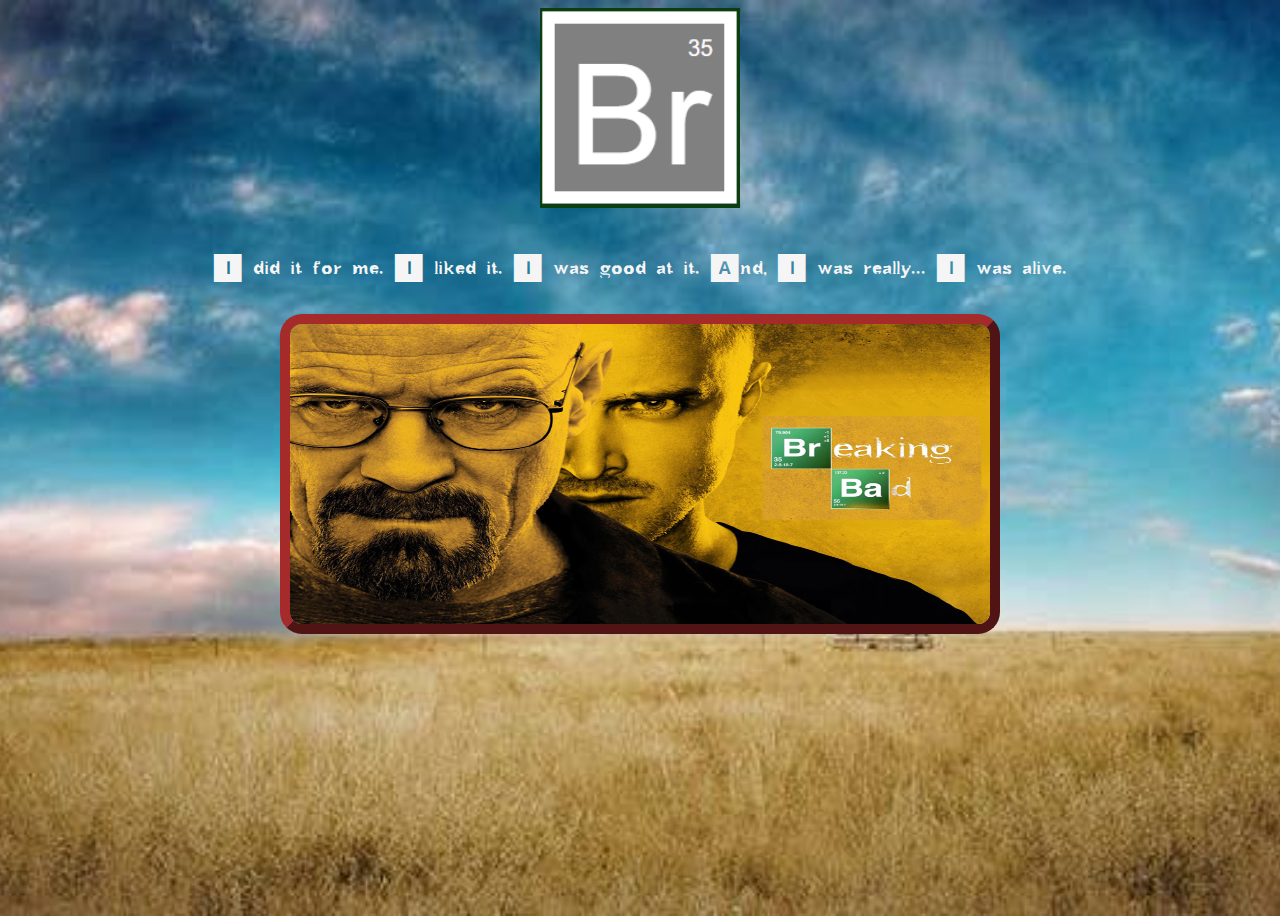
<file: index.html>
<!DOCTYPE html>
<html lang="es">
<head>
    <meta charset="UTF-8">
    <link rel="icon" href="img/icon.png" type="image/png">
    <meta name="viewport" content="width=device-width, initial-scale=1.0">
    <meta name="author" content="Andrés Bella"/>
    <meta name="description" content="Index de la 2a actividad de LLMM"/>
    <link rel="stylesheet" href="css/style.css">
    <title>BR Principal</title>
</head>
<body class="fondoimg">

    <div class="contenidoindex">
        <img class="centrarimagen" src="img/logo.PNG" width="200px" height="200px" alt="Logo Químico Breaking Bad">
        <div class="fuente">I did it for me. I liked it. I was good at it. And, I was really... I was alive.</div>
        <img id="posterindex" src="img/poster.jpg" usemap="#mapa" alt="Poster Breaking Bad">
    </div>
    
    <map name="mapa">
        <area shape="rect" coords="480,103,664,141" alt="Breaking" href="formulario.html" target="_blank">
        <area shape="rect" coords="541,144,623,184" alt="Bad" href="tabla.html" target="_blank">
    </map>

</body>
</html>
</file>
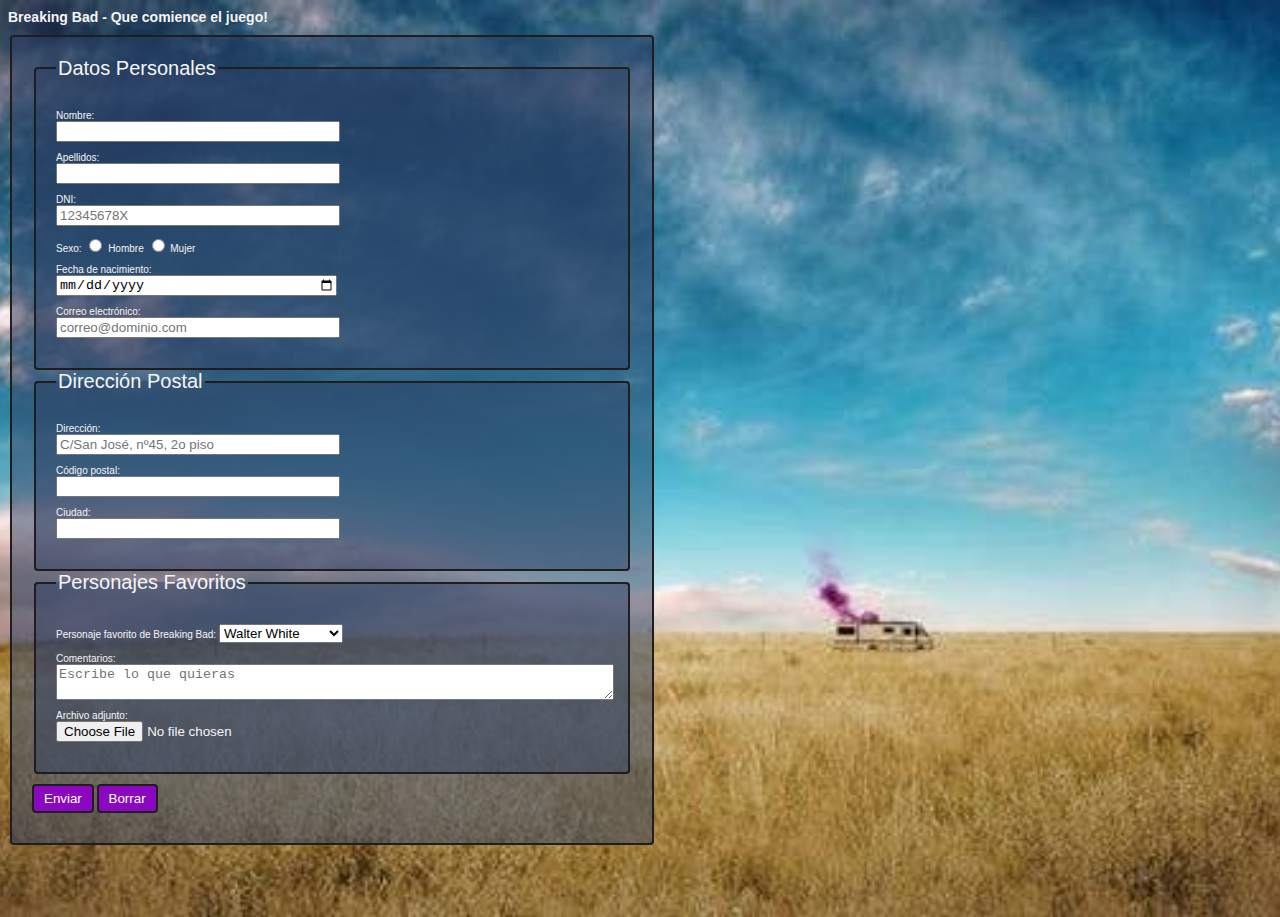
<file: formulario.html>
<!DOCTYPE html>
<html lang="es">
<head>
    <meta charset="UTF-8">
    <link rel="icon" href="img/icon.png" type="image/png">
    <meta name="viewport" content="width=device-width, initial-scale=1.0">
    <meta name="author" content="Andrés Bella"/>
    <meta name="description" content="Formulario de la 2a actividad de LLMM"/>
    <link rel="stylesheet" href="css/style.css">
    <title>BR Formulario</title>
</head>
<body class="fondoimg">
   
    <h1>Breaking Bad - Que comience el juego!</h1>
   
    <form action="mailto:raul.rodriguez@proeducaglobal.com" method="post" name="formulario breaking bad" autocomplete="on" target="_blank">
        
        <fieldset class="transparente">

            <fieldset class="transparente">
            <legend>Datos Personales</legend>
            <p><label for="nombre">Nombre:</label> <input type="text" id="nombre" required></p>
            <p><label for="apellidos">Apellidos:</label> <input type="text" id="apellidos" required></p>
            <p><label for="dni">DNI:</label> <input type="text" id="dni" placeholder="12345678X"></p>
            <p>
                <label>Sexo:</label>
                <input type="radio" name="sexo" value="Hombre" id="hombre">
                <label for="hombre">Hombre</label>
                <input type="radio" name="sexo" value="Mujer" id="mujer">
                <label for="mujer">Mujer</label>
            </p>
            <p><label for="fecha_nacimiento">Fecha de nacimiento:</label> <input type="date" id="fecha_nacimiento" name="fecha_nacimiento"></p>
            <p><label for="correo">Correo electrónico:</label> <input type="email" id="correo" placeholder="correo@dominio.com" required></p>
        </fieldset>

        <fieldset class="transparente">
            <legend>Dirección Postal</legend>
            <p><label for="direccion">Dirección:</label> <input type="text" id="direccion" placeholder="C/San José, nº45, 2o piso"></p>
            <p><label for="codigo-postal">Código postal:</label> <input type="text" id="codigo-postal"></p>
            <p><label for="ciudad">Ciudad:</label> <input type="text" id="ciudad"></p>
        </fieldset>

        <fieldset class="transparente">
            <legend>Personajes Favoritos</legend>
            <p><label for="personajes">Personaje favorito de Breaking Bad:</label>
                <select name="personajes_br" id="personajes">
                    <option value="1">Walter White</option>
                    <option value="2">Jesse Pinkman</option>
                    <option value="3">Saul Goodman</option>
                    <option value="4">Gustava Fring</option>
                    <option value="5">Pollos Hermanos</option>
                    <option value="6">Otros</option>
                </select>
            </p>
            <p><label for="comentarios">Comentarios:</label><br>
                <textarea id="comentarios" placeholder="Escribe lo que quieras" maxlength="100"></textarea>
            </p>
            <p><label for="archivo">Archivo adjunto:</label> <input type="file" name="archivo" id="archivo"></p>
        </fieldset>

        <p>
            <input type="submit" value="Enviar">
            <input type="reset" value="Borrar">
        </fieldset>
    </form>
    
</body>
</html>
</file>
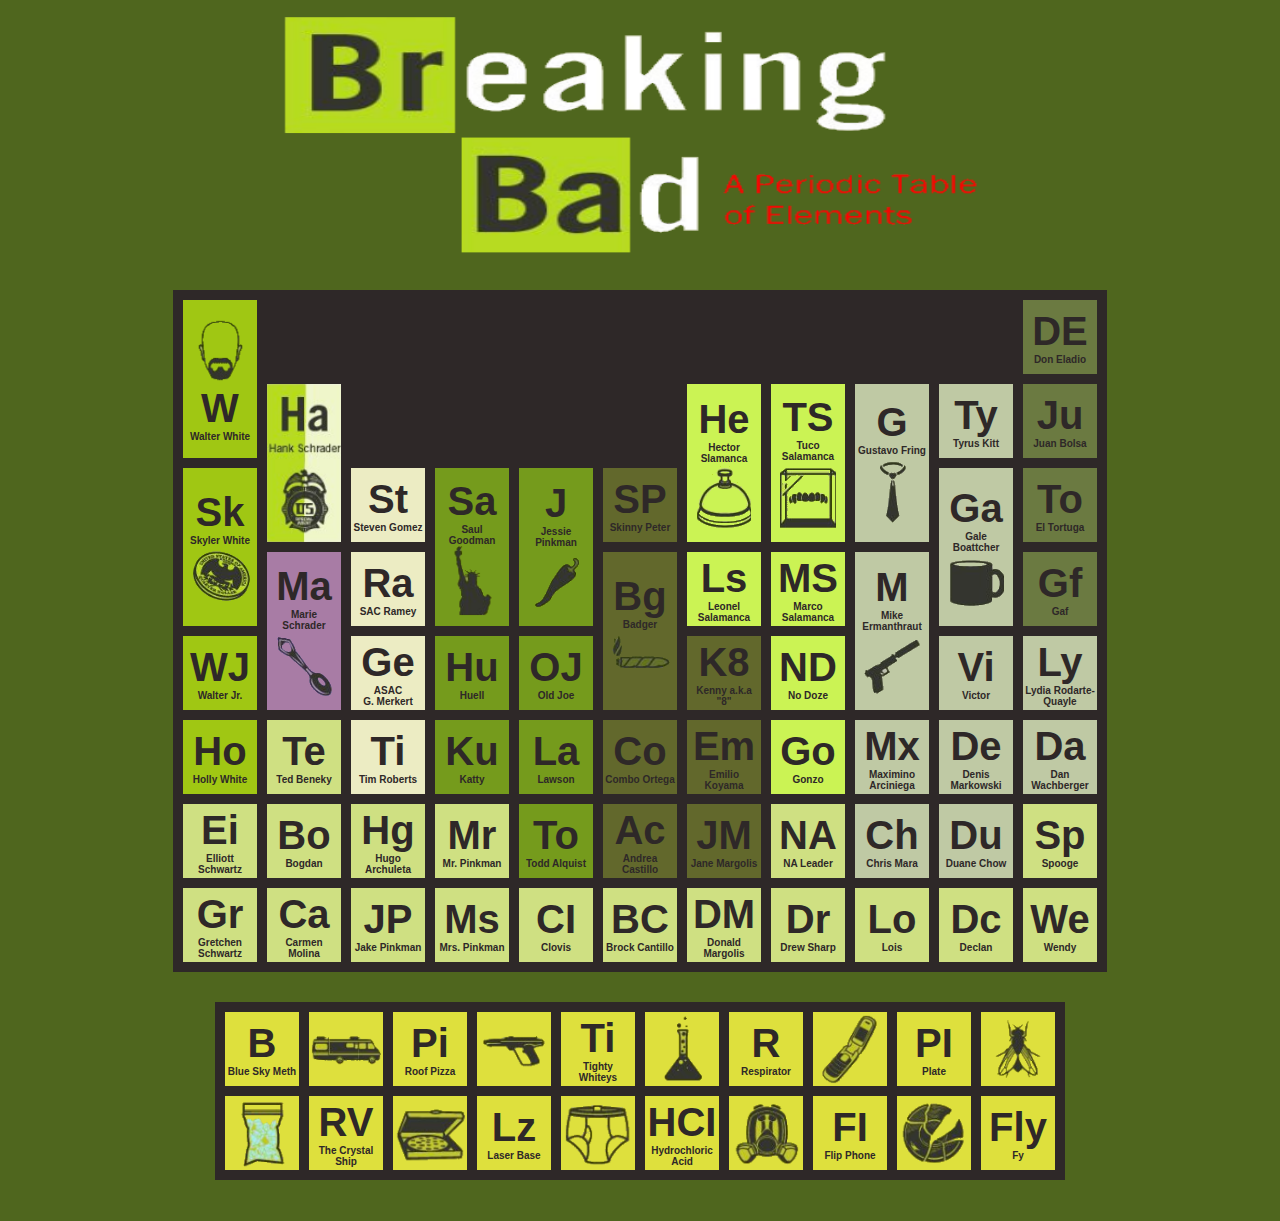
<file: tabla.html>
<!DOCTYPE html>
<html lang="es">
<head>
  <meta charset="UTF-8">
  <link rel="icon" href="img/icon.png" type="image/png">
  <meta name="viewport" content="width=device-width, initial-scale=1.0">
  <meta name="author" content="Andrés Bella"/>
  <meta name="description" content="Tabla de la 2a actividad de LLMM"/>
  <link rel="stylesheet" href="css/style.css">
  <title>BR Tabla</title>
</head>
<body>

    <div class="contenidoindex">
        
        <header><img src="img/cabecera.png" alt="Cabezera de la tabla periodica de Breaking Bad" height="250px" width="750px"></header>

        <table>
              <!-- Fila 1 -->
              <tr>
                <td rowspan="2" class="bg1">
                    <img id="recortarwhite" src="img/walterwhite.png" alt="Walter White">
                    <div class="iniciales">W</div>
                    <div class="nombres">Walter White</div>
                </td>
                <td colspan="9"></td>
                <td class="bg8">
                    <div class="iniciales">DE</div>
                    <div class="nombres">Don Eladio</div>
                </td>
              </tr>
              
              <!-- Fila 2 -->
              <tr>
                <td rowspan="2" id="ajustarhank"></td>
                <td colspan="4"></td>
                <td rowspan="2" class="bg6">
                    <div class="iniciales">He</div>
                    <div class="nombres">Hector Slamanca</div>
                    <img src="img/hectorsalamanca.png" alt="Hector Slamanca">
                </td>
                <td rowspan="2" class="bg6">
                    <div class="iniciales">TS</div>
                    <div class="nombres">Tuco Salamanca</div>
                    <img src="img/tucosalamanca.png" alt="Tuco Salamanca">
                </td>
                <td rowspan="2" class="bg7">
                    <div class="iniciales">G</div>
                    <div class="nombres">Gustavo Fring</div>
                    <img src="img/gustavofrink.png" alt="Gustavo Fring">
                </td>
                <td class="bg7">
                    <div class="iniciales">Ty</div>
                    <div class="nombres">Tyrus Kitt</div>
                </td>
                <td class="bg8">
                    <div class="iniciales">Ju</div>
                    <div class="nombres">Juan Bolsa</div>
                </td>
              </tr>
              
              <!-- Fila 3 -->
              <tr>
                <td rowspan="2" class="bg1">
                    <div class="iniciales">Sk</div>
                    <div class="nombres">Skyler White</div>
                    <img src="img/skylerwhite.png" alt="Skyler White">
                </td>
                <td class="bg4">

                      <div class="iniciales">St</div>
                      <div class="nombres">Steven Gomez</div>

                </td> 
                <td rowspan="2" class="bg3">
                    <div class="iniciales">Sa</div>
                    <div class="nombres">Saul Goodman</div>
                    <img src="img/saulgoodman.png" alt="Saul Goodman">
                </td>
                <td rowspan="2" class="bg3">
                    <div class="iniciales">J</div>
                    <div class="nombres">Jessie Pinkman</div>
                    <img src="img/jessiepinkman.png" alt="Jessie Pinkman">
                </td>
                <td class="bg5">
                    <div class="iniciales">SP</div>
                    <div class="nombres">Skinny Peter</div>
                </td>
                <td rowspan="2" class="bg7">
                    <div class="iniciales">Ga</div>
                    <div class="nombres">Gale Boattcher</div>
                    <img src="img/gale.png" alt="Gale Boattcher">
                </td>
                <td class="bg8">
                    <div class="iniciales">To</div>
                    <div class="nombres">El Tortuga</div>
                </td>
              </tr>
              
              <!-- Fila 4 -->
              <tr>
                <td rowspan="2" class="bg2">

                      <div class="iniciales">Ma</div>
                      <div class="nombres">Marie <br> Schrader</div>
                      <img src="img/marieschrader.png" alt="Skyler White">

                </td>
                <td class="bg4">
                    <div class="iniciales">Ra</div>
                    <div class="nombres">SAC Ramey</div>
                </td>
                <td rowspan="2" class="bg5">
                    <div class="iniciales">Bg</div>
                    <div class="nombres">Badger</div>
                    <img src="img/badger.png" alt="Badger">
                </td>
                <td class="bg6">
                    <div class="iniciales">Ls</div>
                    <div class="nombres">Leonel Salamanca</div>
                </td>
                <td class="bg6">
                    <div class="iniciales">MS</div>
                    <div class="nombres">Marco Salamanca</div>
                </td>
                <td rowspan="2" class="bg7">
                    <div class="iniciales">M</div>
                    <div class="nombres">Mike Ermanthraut</div>
                    <img src="img/mike.png" alt="Mike Ermanthraut">
                </td>
                <td class="bg8">
                    <div class="iniciales">Gf</div>
                    <div class="nombres">Gaf</div>
                </td>
              </tr>
              
              <!-- Fila 5 -->
              <tr>
                <td class="bg1">

                      <div class="iniciales">WJ</div>
                      <div class="nombres">Walter Jr.</div>

                </td>
                <td class="bg4">
                    <div class="iniciales">Ge</div>
                    <div class="nombres">ASAC<br>G. Merkert</div>
                </td>
                <td class="bg3">
                    <div class="iniciales">Hu</div>
                    <div class="nombres">Huell</div>
                </td>
                <td class="bg3">
                    <div class="iniciales">OJ</div>
                    <div class="nombres">Old Joe</div>
                </td>
                <td class="bg5">
                    <div class="iniciales">K8</div>
                    <div class="nombres">Kenny a.k.a "8"</div>
                </td>
                <td class="bg6">

                      <div class="iniciales">ND</div>
                      <div class="nombres">No Doze</div>

                </td>
                <td class="bg7">
                    <div class="iniciales">Vi</div>
                    <div class="nombres">Victor</div>
                </td>
                <td class="bg7">
                    <div class="iniciales">Ly</div>
                    <div class="nombres">Lydia Rodarte-Quayle</div>
                </td>
              </tr>
              
              <!-- Fila 6 -->
              <tr>
                <td class="bg1">
                    <div class="iniciales">Ho</div>
                    <div class="nombres">Holly White</div>
                </td>
                <td class="bg9">
                      <div class="iniciales">Te</div>
                      <div class="nombres">Ted Beneky</div>
                </td>
                <td class="bg4">
                    <div class="iniciales">Ti</div>
                    <div class="nombres">Tim Roberts</div>
                </td>
                <td class="bg3">
                    <div class="iniciales">Ku</div>
                    <div class="nombres">Katty</div>
                </td>
                <td class="bg3">
                    <div class="iniciales">La</div>
                    <div class="nombres">Lawson</div>
                </td>
                <td class="bg5">
                    <div class="iniciales">Co</div>
                    <div class="nombres">Combo Ortega</div>
                </td>
                <td class="bg5">
                    <div class="iniciales">Em</div>
                    <div class="nombres">Emilio Koyama</div>
                </td>
                <td class="bg6">
                    <div class="iniciales">Go</div>
                    <div class="nombres">Gonzo</div>
                </td>
                <td class="bg7">
                    <div class="iniciales">Mx</div>
                    <div class="nombres">Maximino Arciniega</div>
                </td>
                <td class="bg7">
                    <div class="iniciales">De</div>
                    <div class="nombres">Denis Markowski</div>
                </td>
                <td class="bg7">
                    <div class="iniciales">Da</div>
                    <div class="nombres">Dan Wachberger</div>
                </td>
              </tr>
              
              <!-- Fila 7 -->
              <tr>
                <td class="bg9">
                    <div class="iniciales">Ei</div>
                    <div class="nombres">Elliott Schwartz</div>
                </td>
                <td class="bg9">
                    <div class="iniciales">Bo</div>
                    <div class="nombres">Bogdan</div>
                </td>
                <td class="bg9">
                    <div class="iniciales">Hg</div>
                    <div class="nombres">Hugo Archuleta</div>
                </td>
                <td class="bg9">
                    <div class="iniciales">Mr</div>
                    <div class="nombres">Mr. Pinkman</div>
                </td>
                <td class="bg3">
                    <div class="iniciales">To</div>
                    <div class="nombres">Todd Alquist</div>
                </td>
                <td class="bg5">
                    <div class="iniciales">Ac</div>
                    <div class="nombres">Andrea Castillo</div>
                </td>
                <td class="bg5">
                    <div class="iniciales">JM</div>
                    <div class="nombres">Jane Margolis</div>
                </td>
                <td class="bg9">
                    <div class="iniciales">NA</div>
                    <div class="nombres">NA Leader</div>
                </td>
                <td class="bg7">
                    <div class="iniciales">Ch</div>
                    <div class="nombres">Chris Mara</div>
                </td>
                <td class="bg7">
                    <div class="iniciales">Du</div>
                    <div class="nombres">Duane Chow</div>
                </td>
                <td class="bg9">
                    <div class="iniciales">Sp</div>
                    <div class="nombres">Spooge</div>
                </td>
              </tr>
              
              <!-- Fila 8-->
              <tr>
                <td class="bg9">
                  <div class="iniciales">Gr</div>
                  <div class="nombres">Gretchen Schwartz</div>
                </td>
                <td class="bg9">
                  <div class="iniciales">Ca</div>
                  <div class="nombres">Carmen Molina</div>
                </td>
                <td class="bg9">
                  <div class="iniciales">JP</div>
                  <div class="nombres">Jake Pinkman</div>
                </td>
                <td class="bg9">
                  <div class="iniciales">Ms</div>
                  <div class="nombres">Mrs. Pinkman</div>
                </td>
                <td class="bg9">
                  <div class="iniciales">CI</div>
                  <div class="nombres">Clovis</div>
                </td>
                <td class="bg9">
                  <div class="iniciales">BC</div>
                  <div class="nombres">Brock Cantillo</div>
                </td>
                <td class="bg9">
                  <div class="iniciales">DM</div>
                  <div class="nombres">Donald Margolis</div>
                </td>
                <td class="bg9">
                  <div class="iniciales">Dr</div>
                  <div class="nombres">Drew Sharp</div>
                </td>
                <td class="bg9">
                  <div class="iniciales">Lo</div>
                  <div class="nombres">Lois</div>
                </td>
                <td class="bg9">
                  <div class="iniciales">Dc</div>
                  <div class="nombres">Declan</div>
                </td>
                <td class="bg9">
                  <div class="iniciales">We</div>
                  <div class="nombres">Wendy</div>
                </td>
              </tr>
          </table>
          
          <table>
            <!-- Fila 1-->
            <tr class="bg10">
              <td>
                  <div class="iniciales">B</div>
                  <div class="nombres">Blue Sky Meth</div>
              </td>
              <td> <img src="img/bus.png" alt="bus"></td>
              <td>
                  <div class="iniciales">Pi</div>
                  <div class="nombres">Roof Pizza</div>
              </td>
              <td><img id="recortarpistola" src="img/pistola.png" alt="pistola"></td>
              <td>
                  <div class="iniciales">Ti</div>
                  <div class="nombres">Tighty Whiteys</div>
              </td>
              <td><img src="img/pocima.png" alt="pocina"></td>
              <td>
                  <div class="iniciales">R</div>
                  <div class="nombres">Respirator</div>
              </td>
              <td><img src="img/movil.png" alt="movil"></td>
              <td>
                  <div class="iniciales">PI</div>
                  <div class="nombres">Plate</div>
              </td>
              <td><img src="img/mosca.png" alt="mosca"></td>
          </tr>
            
          <!-- Fila 2-->
          <tr class="bg10">
              <td><img src="img/cristal.png" alt="meta"></td>
              <td>
                  <div class="iniciales">RV</div>
                  <div class="nombres">The Crystal Ship</div>
              </td>
              <td><img src="img/pizza.png" alt="pizza"></td>
              <td>
                  <div class="iniciales">Lz</div>
                  <div class="nombres">Laser Base</div>
              </td>
              <td><img src="img/calzoncillos.png" alt="ropa"></td>
              <td>
                  <div class="iniciales">HCI</div>
                  <div class="nombres">Hydrochloric Acid</div>
              </td>
              <td><img src="img/mascara.png" alt="mascara"></td>
              <td>
                  <div class="iniciales">FI</div>
                  <div class="nombres">Flip Phone</div>
              </td>
              <td><img src="img/plato.png" alt="plato"></td>
              <td>
                  <div class="iniciales">Fly</div>
                  <div class="nombres">Fy</div>
              </td>
          </tr>
          </table>
          <br>
    </div>

   
</body>
</html>
</file>
<file: css/style.css>
/* Estilos generales y del index  */

@font-face {
    font-family: 'Breaking Bad';
    src: url('../fonts/Breaking\ Bad.ttf') format('truetype');
}

body{
    background-color: #4f661e;
    font-family: 'Helvetica';
    color: whitesmoke;
    height: 100vh;
    font-size: 10px;
}

.fondoimg{
    background-image: url('../img/fondo.jpg');
    background-size: cover;
    background-position: center;
    background-repeat: no-repeat;
}

h1{
    font-size: 14px;
    color: whitesmoke;
}

.fuente{
    font-family: 'Breaking Bad';
    text-align: center;
    font-size: 40px;
}

#posterindex {
    width: 700px;
    height: 300px;
    border: 10px outset brown;
    border-radius: 22px; 
}

.contenidoindex {
    margin-top: 2px;
    display: flex;
    flex-direction: column;
    gap: 30px; 
    justify-content: center;
    align-items: center; 
    /*No encontré otra manera de espaciar los elementos asociados a esta clase*/
}

/* Estilos para el fieldset  */
fieldset.transparente {
    background-color: rgba(45, 64, 99, 0.5);
    border: 2px solid rgb(31, 29, 29);
    padding: 20px;
    max-width: 600px;
    border-radius: 4px;
}

fieldset legend {
    font-size: 20px;
    color: whitesmoke;
}

/* Para mostrar los inputs en columnas menos aquellos que he puesto dentro del "not"*/
form input:not([type="radio"]):not([type="submit"]):not([type="reset"]) {
    display: block;
    width: 50%;
}

/* Para agrandar más la casilla de texto tipo comentario*/
form textarea {
    display: block;
    width: 100%;
}

/* Cambio del estilo de los botones*/
input[type="submit"],
input[type="reset"] {
    background-color: #8c07c0; 
    color:  rgb(255, 255, 255);
    border: 2px solid rgb(31, 29, 29);
    padding: 5px 10px;
    cursor: pointer;
    border-radius: 4px;
}

/* Sección de la tabla*/
table {
    border-collapse: collapse;
    background-color: rgb(46, 40, 40);
    table-layout: fixed;
    margin: auto;
    text-align: center;
}

th {
    border: 10px solid rgb(46, 40, 40);
    padding: 0px;
}

td {
    border: 10px solid rgb(46, 40, 40);
    height: 70px;
    width: 70px;
    padding: 2px;
}

td img {
    max-width: 100%;
    max-height: 100%;
    display: block;
    margin: 0 auto;
}

/* Para recortar la imagen de Walter White y la pistola, que tiene un borde blanco*/
#recortarwhite {
    clip-path: inset(0px 3px 0px 0px);
}

#recortarpistola {
    clip-path: inset(0px 0px 0px 2px);
}

#ajustarhank {
    background-image: url(../img/hankschrader.png);
    background-repeat: no-repeat;
    background-position: center;
    background-size: contain;
}
  
/* Estilos para las iniciales y los nombres */
.iniciales {
    font-size:40px;
    font-weight: bold;
    color: rgb(46, 40, 40);
    text-align: center;
    margin: 0;
    padding: 0;
}
  
.nombres {
    font-size: 10px;
    color: rgb(46, 40, 40);
    font-weight: bold;
    text-align: center;
    margin: 0;
    padding: 0;
}

/*Colores de cada grupo de celdas*/
.bg1 { background-color: rgb(160, 199, 19); }
.bg2 { background-color: rgb(168, 124, 165); }
.bg3 { background-color: rgb(117, 155, 28); }
.bg4 { background-color: rgb(236, 236, 195); }
.bg5 { background-color: rgb(98, 104, 44); }
.bg6 { background-color: rgb(203, 243, 84); }
.bg7 { background-color: rgb(191, 201, 164); }
.bg8 { background-color: rgb(107, 122, 65); }
.bg9 { background-color: rgb(207, 224, 130); }
.bg10 { background-color: rgb(222, 224, 61); }
</file>
